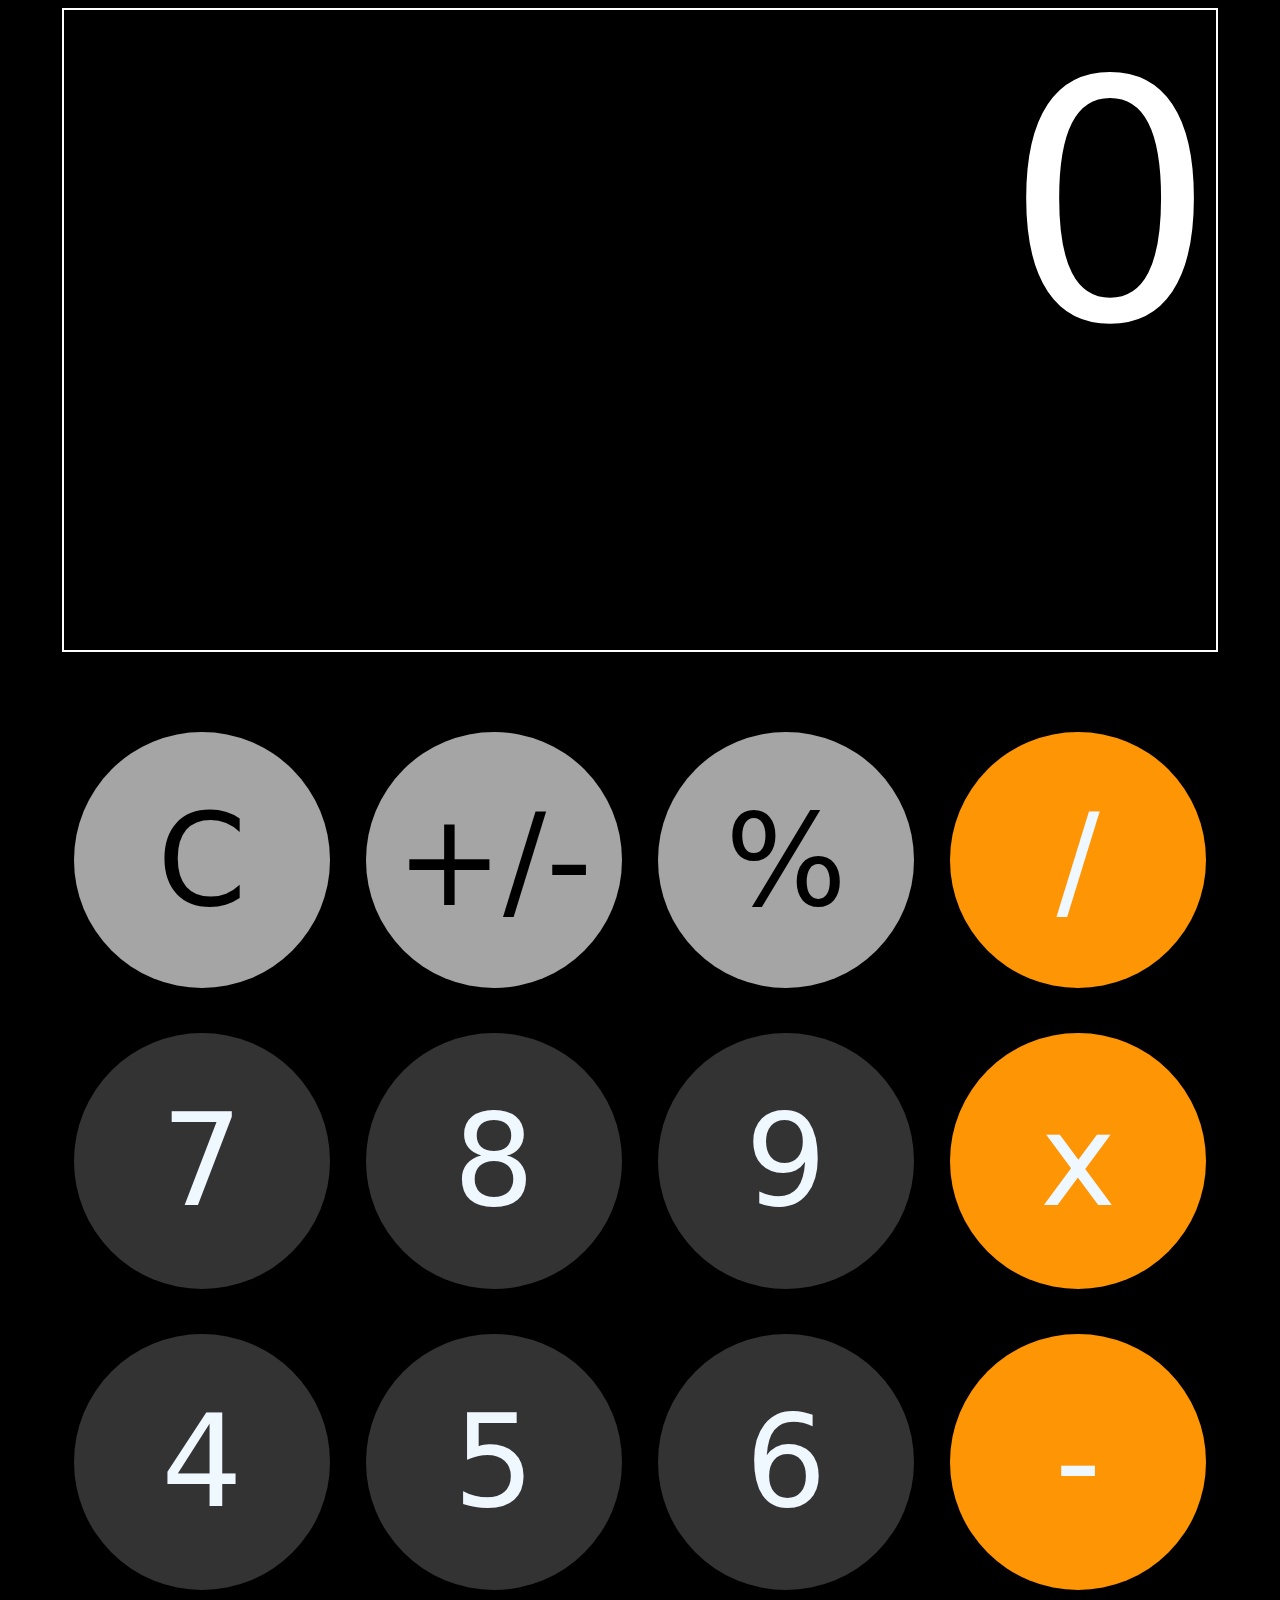
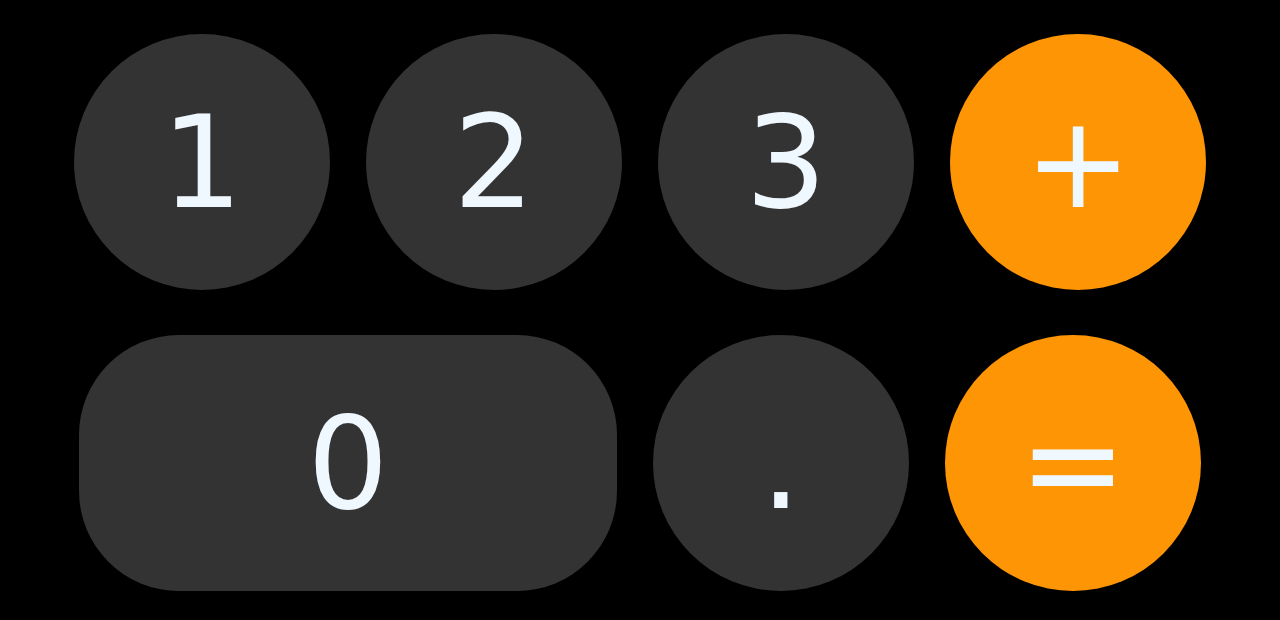
<file: Mobile/index.html>
<!DOCTYPE html>
<html lang="en">
  <head>
    <meta charset="UTF-8" />
    <meta http-equiv="X-UA-Compatible" content="IE=edge" />
    <meta name="viewport" content="width=device-width, initial-scale=1.0" />
    <title>Calculator</title>
    <link rel="stylesheet" href="style.css" />
    <link
      rel="shortcut icon"
      href="https://image.winudf.com/v2/image1/aW9zLmNhbGN1bGF0b3IuaXBob25lX2ljb25fMTYyMTQ3Nzk4OF8wNTc/icon.png?w=184&fakeurl=1"
      type="image/x-icon"
    />
  </head>
  <body>
    <div id="main" class="main" style="margin: auto">
      <span id="result">0</span>
      <div class="div">
        <input type="button" value="C" class="lightgrey" onclick="clear1()" />
        <input
          type="button"
          value="+/-"
          class="lightgrey"
          onclick="signchange()"
        />
        <input type="button" value="%" class="lightgrey" onclick="btn('%')" />
        <input type="button" value="/" class="orange" onclick="btn('/')" />
      </div>
      <div>
        <input type="button" value="7" class="darkgrey" onclick="btn('7')" />
        <input type="button" value="8" class="darkgrey" onclick="btn('8')" />
        <input type="button" value="9" class="darkgrey" onclick="btn('9')" />
        <input type="button" value="x" class="orange" onclick="btn('x')" />
      </div>
      <div>
        <input type="button" value="4" class="darkgrey" onclick="btn('4')" />
        <input type="button" value="5" class="darkgrey" onclick="btn('5')" />
        <input type="button" value="6" class="darkgrey" onclick="btn('6')" />
        <input
          type="button"
          value="-"
          class="orange"
          id="minus"
          onclick="btn('-')"
        />
      </div>
      <div>
        <input type="button" value="1" class="darkgrey" onclick="btn('1')" />
        <input type="button" value="2" class="darkgrey" onclick="btn('2')" />
        <input type="button" value="3" class="darkgrey" onclick="btn('3')" />
        <input type="button" value="+" class="orange" onclick="btn('+')" />
      </div>
      <div>
        <input
          type="button"
          value="0"
          id="zero"
          class="darkgrey"
          onclick="btn('0')"
        />
        <input type="button" value="." class="darkgrey" onclick="btn('.')" />
        <input type="button" value="=" class="orange" onclick="btn('=')" />
      </div>
    </div>
    <script src="script.js"></script>
  </body>
</html>
</file>
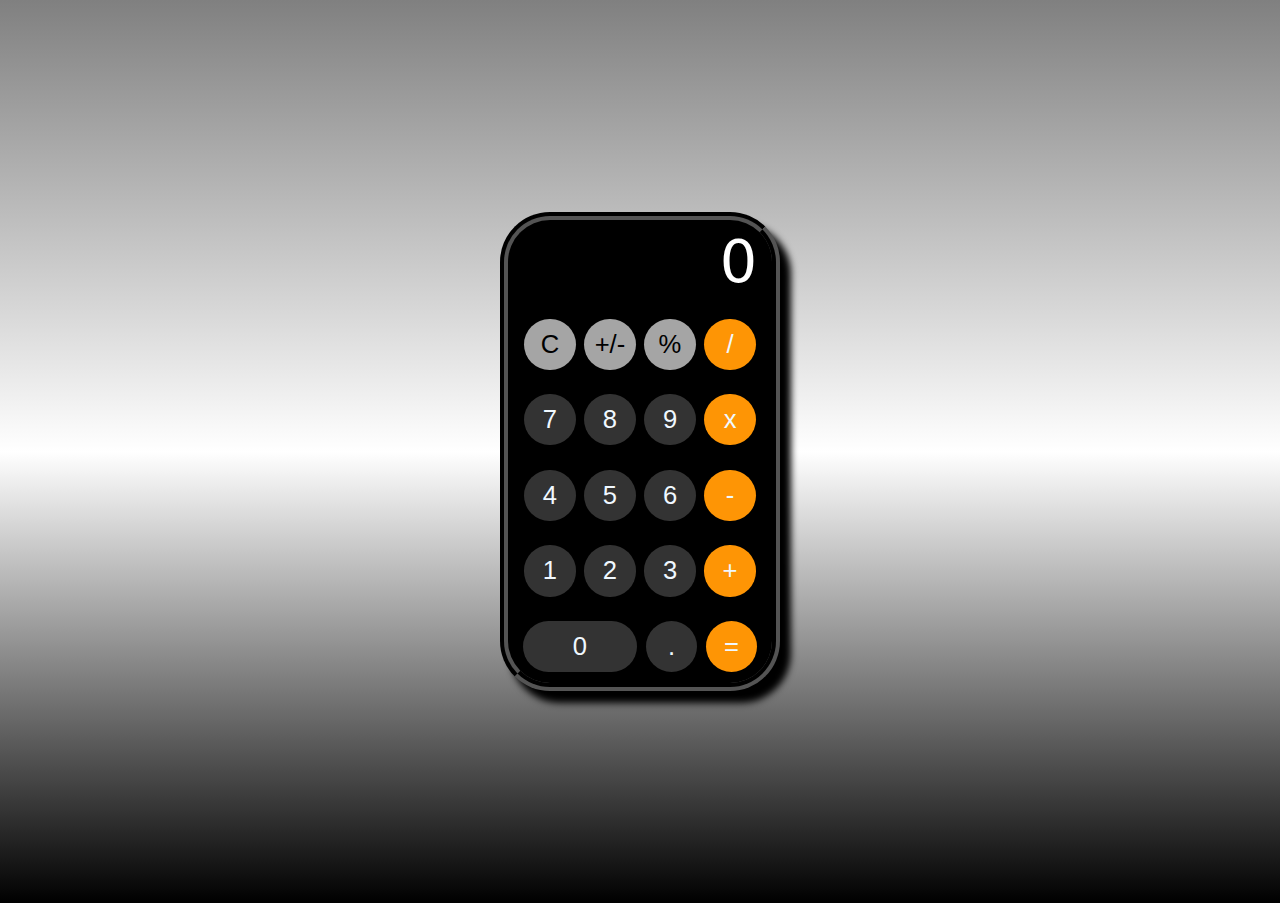
<file: Web/index.html>
<!DOCTYPE html>
<html lang="en">
  <head>
    <meta charset="UTF-8" />
    <meta http-equiv="X-UA-Compatible" content="IE=edge" />
    <meta name="viewport" content="width=device-width, initial-scale=1.0" />
    <title>Calculator</title>
    <link rel="stylesheet" href="style.css" />
    <link
      rel="shortcut icon"
      href="https://image.winudf.com/v2/image1/aW9zLmNhbGN1bGF0b3IuaXBob25lX2ljb25fMTYyMTQ3Nzk4OF8wNTc/icon.png?w=184&fakeurl=1"
      type="image/x-icon"
    />
  </head>
  <body>
    <div id="main" class="main" style="margin: auto">
      <span id="result">0</span>

      <div class="div">
        <input type="button" value="C" class="lightgrey" onclick="clear1()" />
        <input
          type="button"
          value="+/-"
          class="lightgrey"
          onclick="signchange()"
        />
        <input type="button" value="%" class="lightgrey" onclick="btn('%')" />
        <input type="button" value="/" class="orange" onclick="btn('/')" />
      </div>
      <div>
        <input type="button" value="7" class="darkgrey" onclick="btn('7')" />
        <input type="button" value="8" class="darkgrey" onclick="btn('8')" />
        <input type="button" value="9" class="darkgrey" onclick="btn('9')" />
        <input type="button" value="x" class="orange" onclick="btn('x')" />
      </div>
      <div>
        <input type="button" value="4" class="darkgrey" onclick="btn('4')" />
        <input type="button" value="5" class="darkgrey" onclick="btn('5')" />
        <input type="button" value="6" class="darkgrey" onclick="btn('6')" />
        <input
          type="button"
          value="-"
          class="orange"
          id="minus"
          onclick="btn('-')"
        />
      </div>
      <div>
        <input type="button" value="1" class="darkgrey" onclick="btn('1')" />
        <input type="button" value="2" class="darkgrey" onclick="btn('2')" />
        <input type="button" value="3" class="darkgrey" onclick="btn('3')" />
        <input type="button" value="+" class="orange" onclick="btn('+')" />
      </div>
      <div>
        <input
          type="button"
          value="0"
          id="zero"
          class="darkgrey"
          onclick="btn('0')"
        />
        <input type="button" value="." class="darkgrey" onclick="btn('.')" />
        <input type="button" value="=" class="orange" onclick="btn('=')" />
      </div>
    </div>
    <script src="script.js"></script>
  </body>
</html>
</file>
<file: Mobile/style.css>
body{
  display: flex;
  height: 98.5vh;
  background-color: black;
}
#main{
  display: grid;
  background-color: black;
  align-items: baseline;
  justify-content: space-evenly;
  align-content: space-between;
  justify-items: center;
  overflow: unset;
}
input {
  font-family: -apple-system, system-ui, BlinkMacSystemFont;
  color: aliceblue;
  height: 20vw;
  width: 20vw;
  border-radius: 50%;
  margin: 1.25vw;
  font-size: 10vw ;
  border: none;
  cursor: pointer;
  text-align: center;
  margin-bottom: 2.25vw;
}
input:hover {
  opacity: 60%;
}
.lightgrey {
  background-color: #a5a5a5;
  color: black;
}
.orange {
  background-color: #fe9505;
}
.darkgrey {
  background-color: #333333;
}
#zero {
  width: 42vw;
  border-radius: 100px;
}
#result {
  border: 2px solid;
  background-color: transparent;
  color: white;
  width: 90vw;
  height: 50vw;
  margin-bottom: 5vw;
  font-family: -apple-system, system-ui, BlinkMacSystemFont;
  font-size: 26vw;
  overflow: auto;
  float: right;
  text-align: end;
  justify-content: end;
}
#result:hover{
  opacity: 100%;
}
</file>
<file: Web/style.css>
body{
  display: flex;
  height: 98.5vh;
  background-image: linear-gradient(grey,white,black);
}
#main{
  display: grid;
  border: 8px groove black;
  border-radius: 50px;
  padding: 7.5px;
  width: 19.4vw;
  height: 35vw;
  background-color: black;
  box-shadow: 10.5px 12px 7.5px;
  align-items: baseline;
  justify-content: space-evenly;
  align-content: space-between;
  justify-items: center;
  overflow: unset;
}
input {
  color: aliceblue;
  height: 4vw;
  width: 4vw;
  border-radius: 50%;
  margin: .19vw;
  font-size: 2vw ;
  border: none;
  cursor: pointer;
  margin-bottom: .25vw;
}
input:hover {
  opacity: 60%;
}
.lightgrey {
  background-color: #a5a5a5;
  color: black;
}
.orange {
  background-color: #fe9505;
}
.darkgrey {
  background-color: #333333;
}
#zero {
  width: 8.93vw;
  border-radius: 50px;
}
#result {
  background-color: transparent;
  color: white;
  width: 18.3vw;
  height: 5vw;
  font-family: -apple-system, system-ui, BlinkMacSystemFont;
  font-size: 4.6vw;
  overflow:auto;
  text-align: end;
  margin-bottom: .5vw;
}
#result:hover{
  opacity: 100%;
}
</file>
